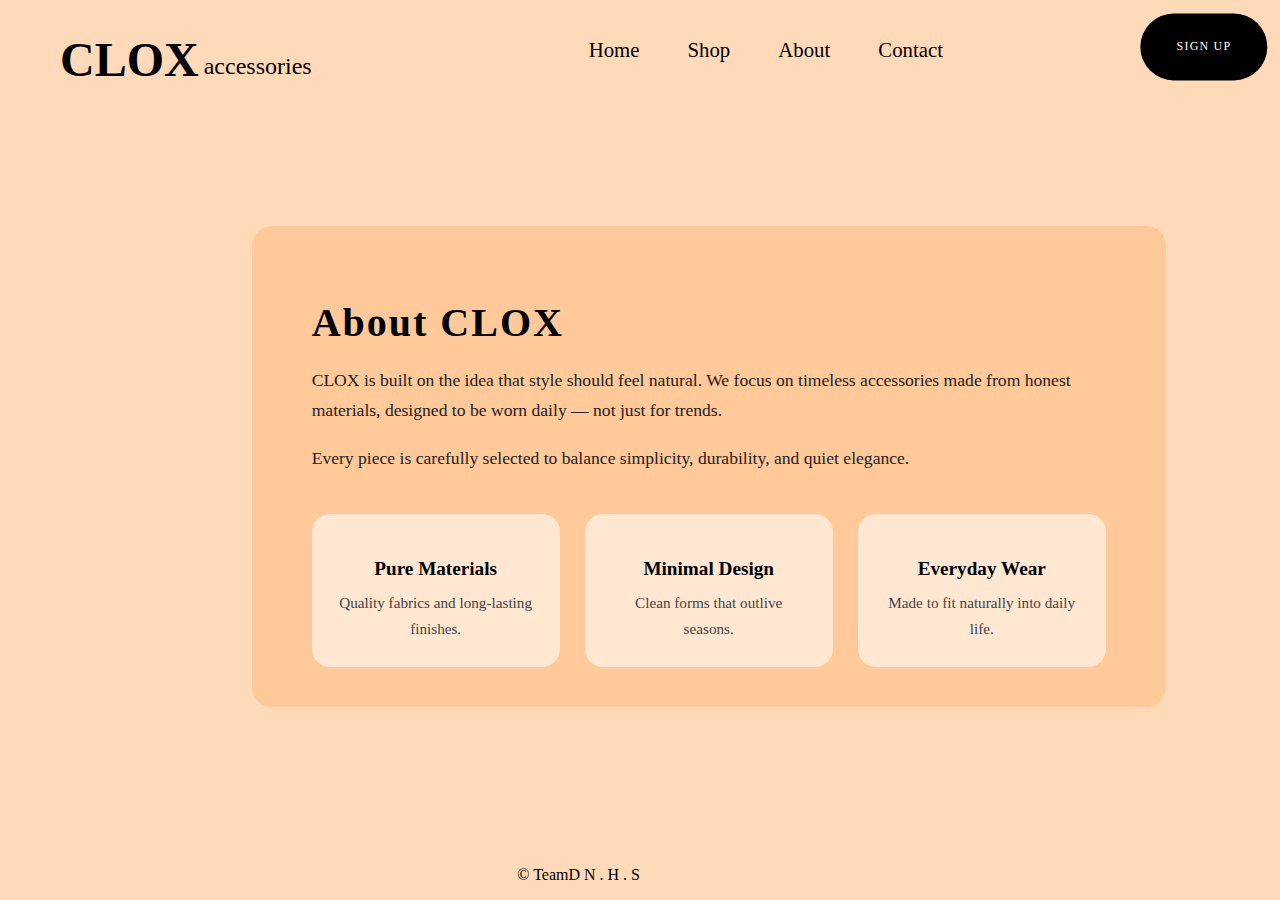
<file: about.html>
<!DOCTYPE html>
<html lang="en">
<head>
    <meta charset="UTF-8">
    <meta name="viewport" content="width=device-width, initial-scale=1.0">
    <title>CLOX - About</title>
    <link rel="stylesheet" href="about.css">
    <link rel="icon" href="images/shore.png">
</head>
<body>
        <div class="slide">
        <div class="slides slide1">
            <header>
                <a href="index.html"><h1>CLOX</h1>
                <p>accessories</p></a>
            </header>

            <nav class="navbar1">
                <span><a href="index.html" class="links1">Home</a></span>
                <span><a href="product.html" class="links1">Shop</a></span>
                <span><a href="about.html" class="links1">About</a></span>
                <span><a href="contact.html" class="links1">Contact</a></span>
            </nav>

    <main class="content">
        <section class="about">
            <h2>About CLOX</h2>

            <p>
                CLOX is built on the idea that style should feel natural.
                We focus on timeless accessories made from honest materials,
                designed to be worn daily — not just for trends.
            </p>

            <p>
                Every piece is carefully selected to balance simplicity,
                durability, and quiet elegance.
            </p>

            <div class="about-values">
                <div class="value-card">
                    <h3>Pure Materials</h3>
                    <p>Quality fabrics and long-lasting finishes.</p>
                </div>
                <div class="value-card">
                    <h3>Minimal Design</h3>
                    <p>Clean forms that outlive seasons.</p>
                </div>
                <div class="value-card">
                    <h3>Everyday Wear</h3>
                    <p>Made to fit naturally into daily life.</p>
                </div>
            </div>
        </section>
    </main>
        <div class="copyright">
            <p>&copy; TeamD N . H . S</p>
        </div>
    <a href="signup.html"><div class="signbtn"><p>Sign Up</p></div></a>
</body>
</html>
</file>
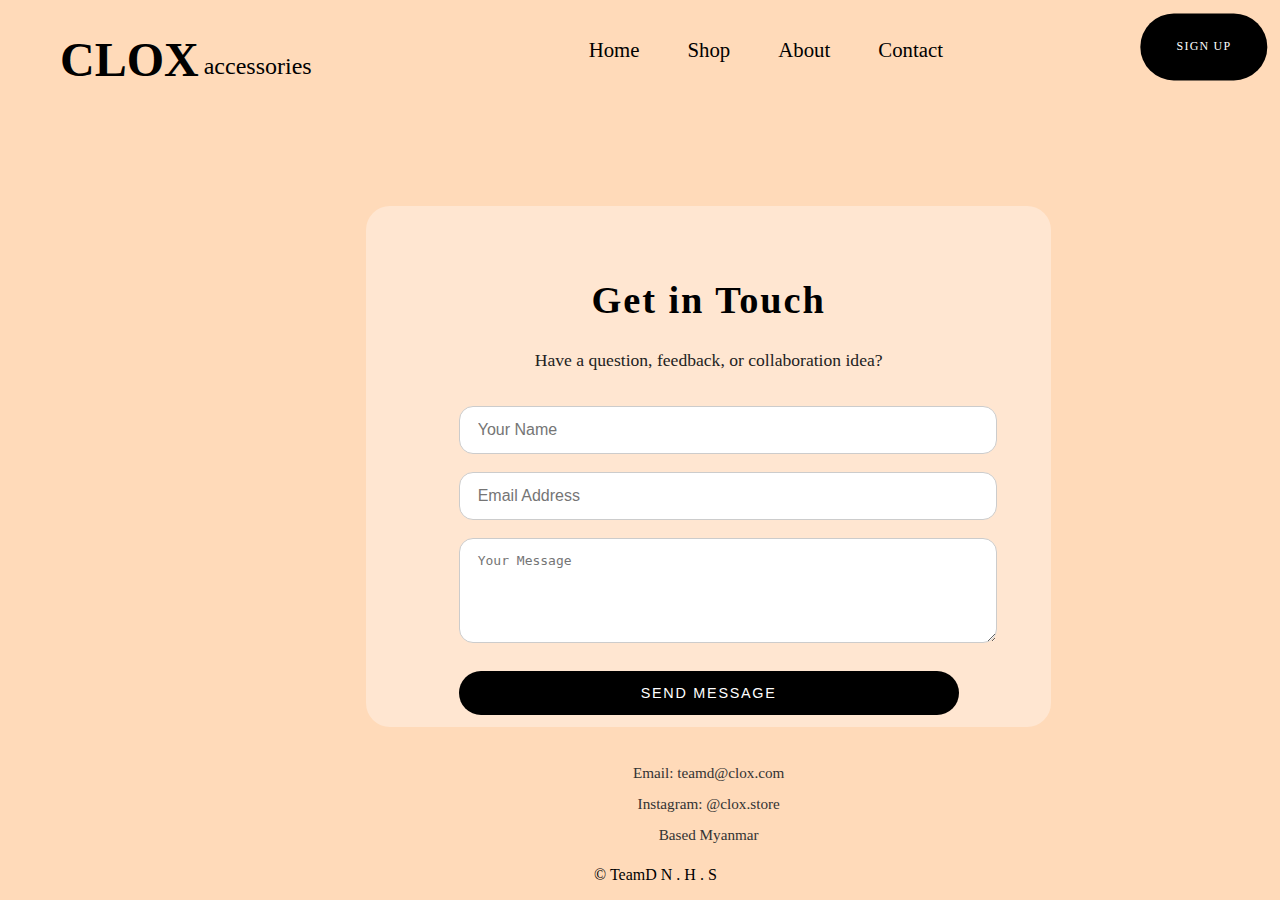
<file: contact.html>
<!DOCTYPE html>
<html lang="en">
<head>
    <meta charset="UTF-8">
    <meta name="viewport" content="width=device-width, initial-scale=1.0">
    <title>Contact — CLOX</title>
    <link rel="stylesheet" href="contact.css">
    <link rel="stylesheet" href="formbtn.css">
    <link rel="icon" href="images/shore.png">
</head>
<body>
<div class="slide">
    <div class="slides slide1">

        <header>
            <a href="index.html">
                <h1>CLOX</h1>
                <p>accessories</p>
            </a>
        </header>

        <nav class="navbar1">
            <span><a href="index.html" class="links1">Home</a></span>
            <span><a href="product.html" class="links1">Shop</a></span>
            <span><a href="about.html" class="links1">About</a></span>
            <span><a href="contact.html" class="links1">Contact</a></span>
        </nav>

        <a href="signup.html"><div class="signbtn"><p>Sign Up</p></div></a>

        <section class="contact">
            <h2>Get in Touch</h2>
            <p>Have a question, feedback, or collaboration idea?</p>

            <form class="contact-form">
                <input type="text" placeholder="Your Name" required>
                <input type="email" placeholder="Email Address" required>
                <textarea placeholder="Your Message" rows="5" required></textarea>
                <button type="submit">Send Message</button>
            </form>

            <div class="contact-info">
                <p>Email: teamd@clox.com</p>
                <p>Instagram: @clox.store</p>
                <p>Based Myanmar</p>
            </div>
        </section>        
    </div>
</div>
    <div class="copyright">
        <p>&copy; TeamD N . H . S</p>
    </div>
<div id="toast">Form sent</div>
<script src="btn.js"></script>
</body>
</html>
</file>
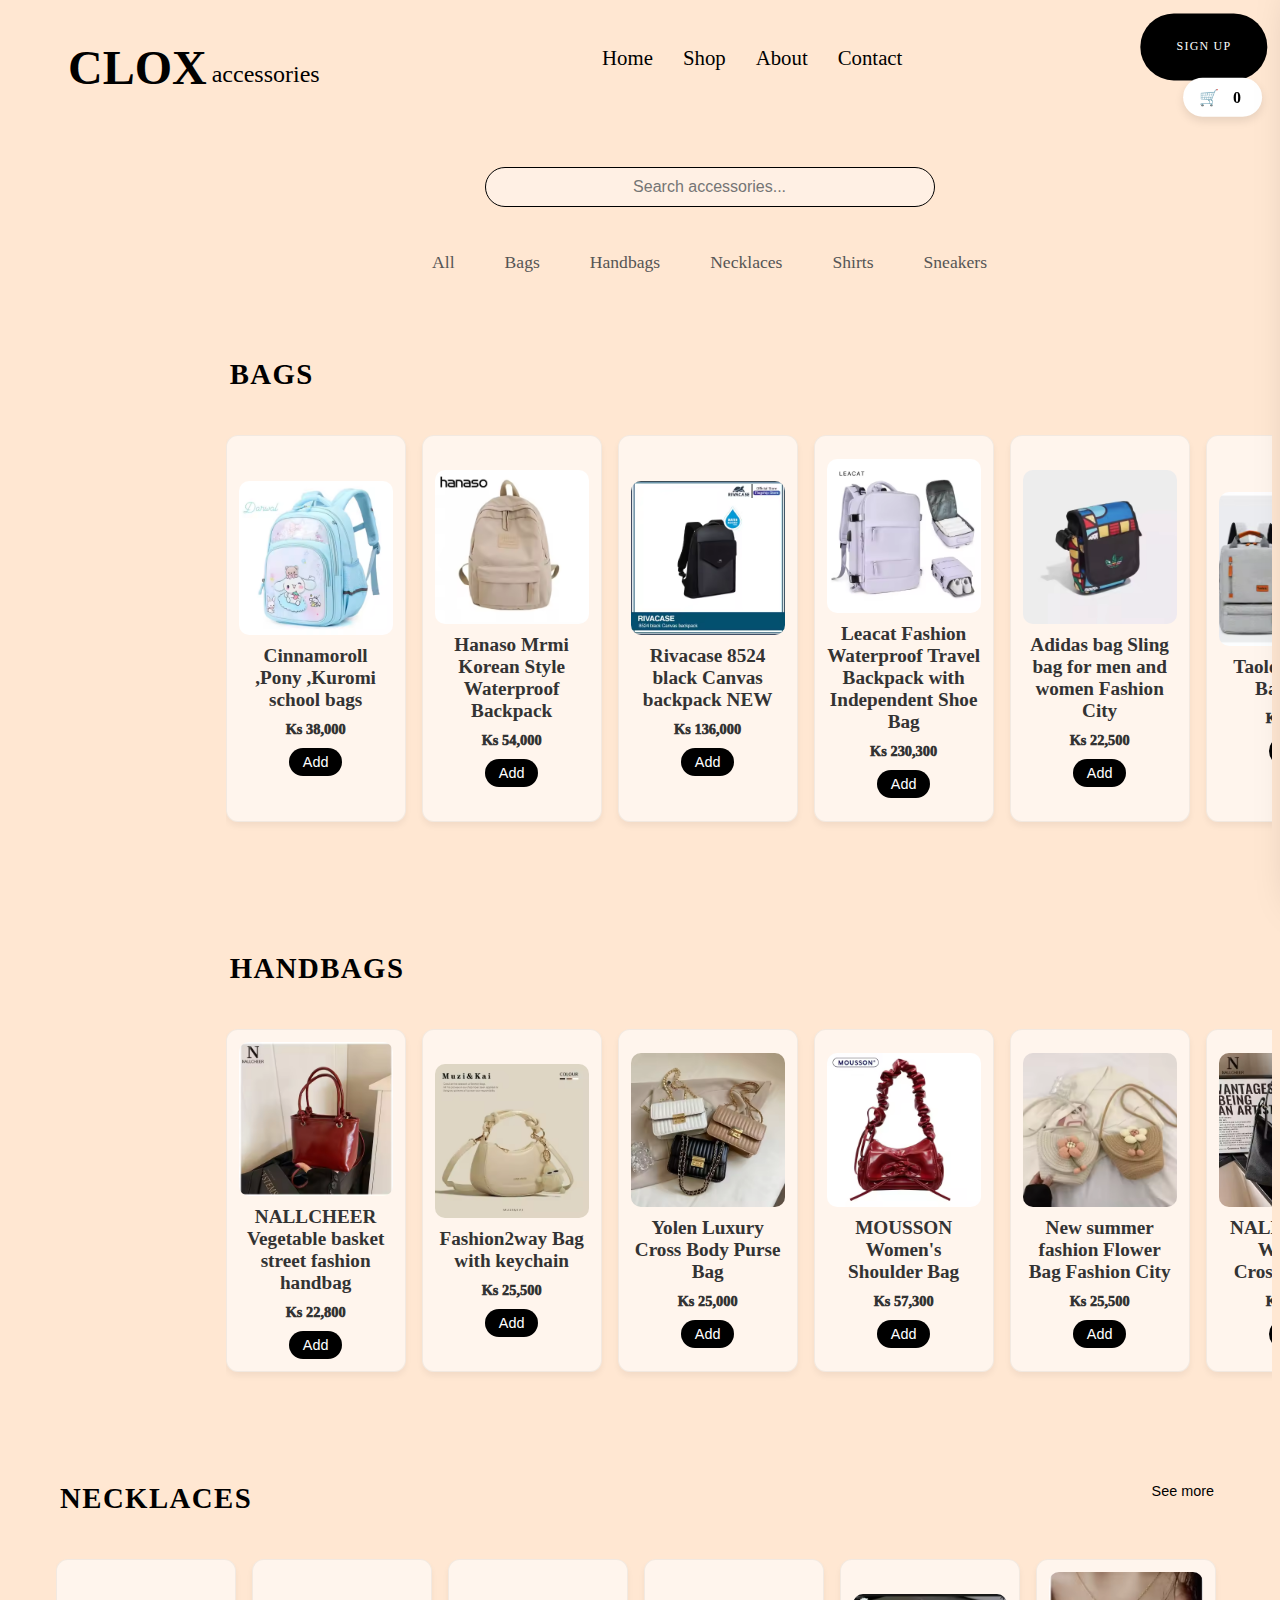
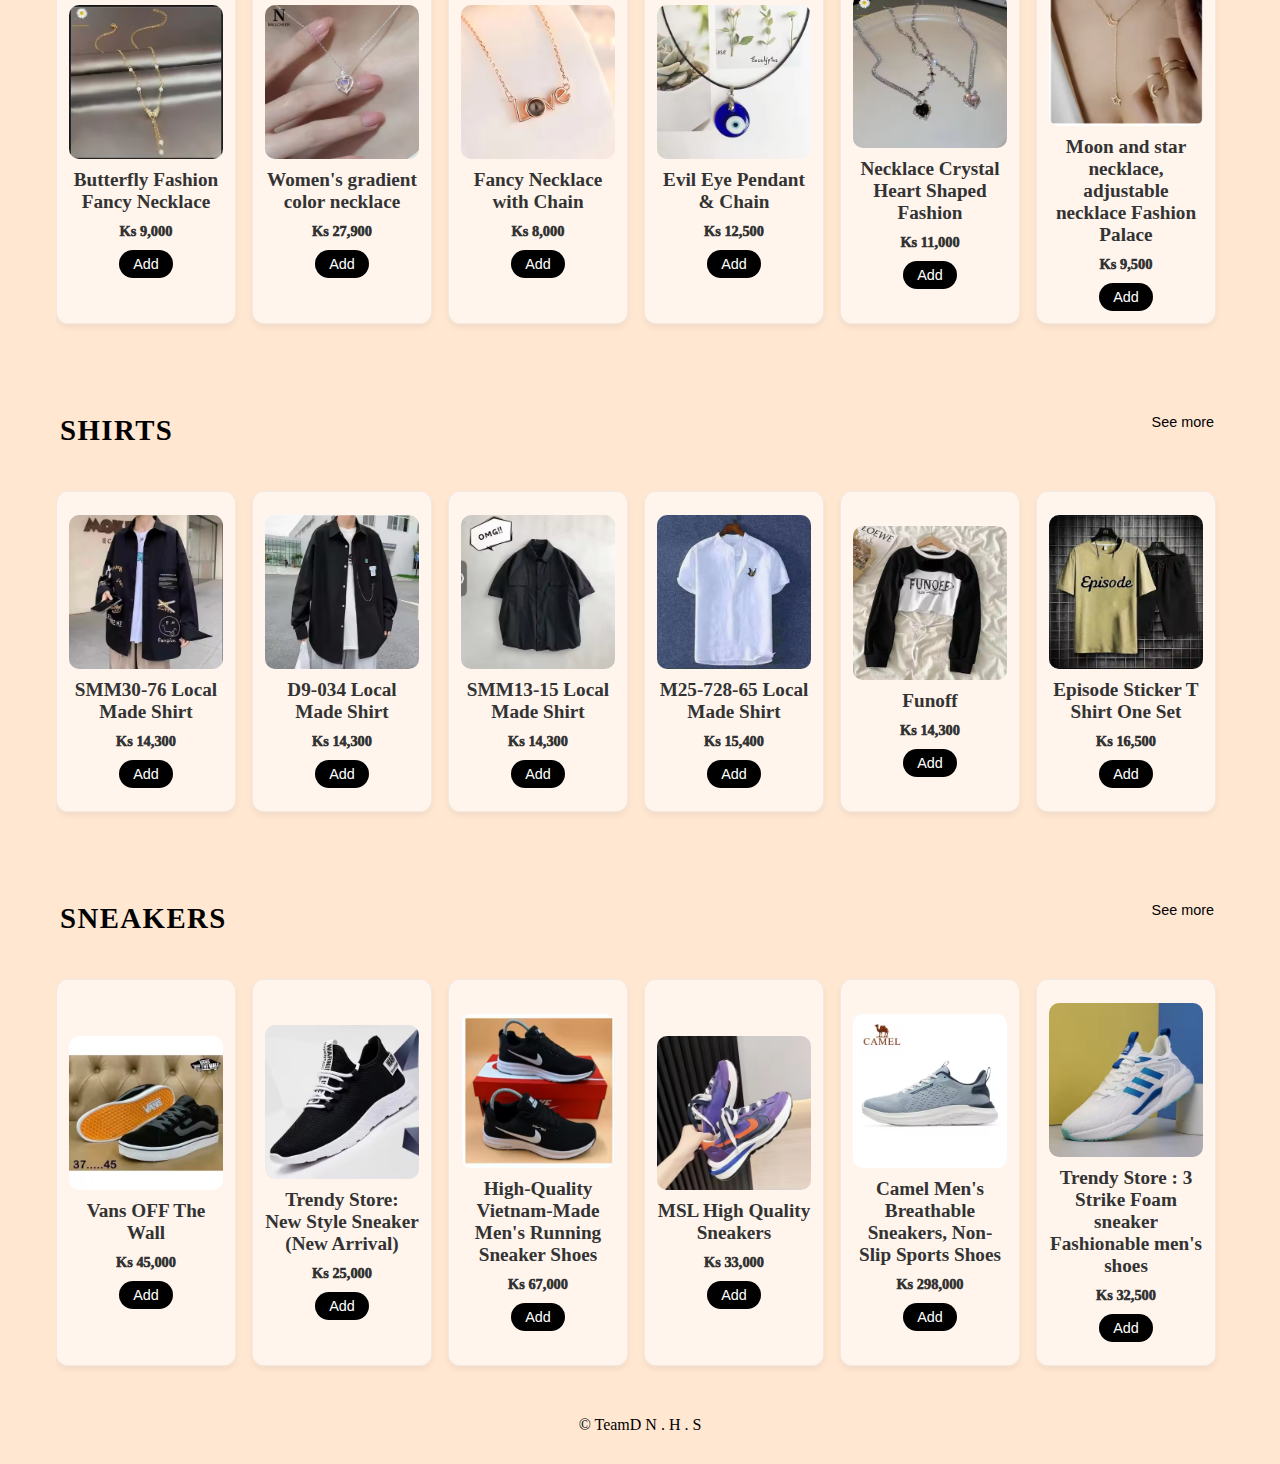
<file: product.html>
<!DOCTYPE html>
<html lang="en">
<head>
    <meta charset="UTF-8">
    <meta name="viewport" content="width=device-width, initial-scale=1.0">
    <title>CLOX - Products</title>
    <link rel="stylesheet" href="style.css">
    <link rel="stylesheet" href="product.css">
    <link rel="stylesheet" href="productimages/style.css">
    <link rel="icon" href="images/shore.png">
</head>
<body>
    <div class="slide">
        <div class="slides slide1">
            <header>
                <a href="index.html"><h1>CLOX</h1>
                <p>accessories</p></a>
            </header>

            <nav class="navbar">
                <a href="index.html" class="links">Home</a>
                <a href="product.html" class="links">Shop</a>
                <a href="about.html" class="links">About</a>
                <a href="contact.html" class="links">Contact</a>
            </nav>

            <a href="signup.html"><div class="signbtn"><p>Sign Up</p></div></a>
            <a href="#" class="cart-btn">
                🛒 <span class="cart-count">0</span>
            </a>

            <div class="searchbtn">
                <input type="text" placeholder="Search accessories..." class="search-bar">
            </div>

        <div class="category">
            <a href="#" class="catlinks active" data-category="all">All</a>
            <a href="#" class="catlinks" data-category="bags">Bags</a>
            <a href="#" class="catlinks" data-category="handbags">Handbags</a>
            <a href="#" class="catlinks" data-category="necklaces">Necklaces</a>
            <a href="#" class="catlinks" data-category="shirts">Shirts</a>
            <a href="#" class="catlinks" data-category="sneakers">Sneakers</a>
        </div>

    <div class="category-section" data-category="bags">
    <div class="category-header">
        <h2 class="category-title bagsfix">bags</h2>
        <button class="see-more bagsfix" onclick="toggleCategory(this)">See more</button>
    </div>

    <div class="product2 slider bagsfix">

        <div class="items images" data-category="bags" data-price="38,000" data-name="Cinnamoroll">

            <div class="img-wrap"><img src="productimages/bags/bag12.png" alt="Cinnamoroll ,Pony ,Kuromi school bags"></div>
            <span class="item-name">Cinnamoroll ,Pony ,Kuromi school bags</span><span class="item-price">Ks 38,000</span><button class="add-btn">Add</button>
        
        </div>

        <div class="items images" data-category="bags" data-price="54,000" data-name="Hanaso Mrmi Korean Style Waterproof Backpack">

            <div class="img-wrap"><img src="productimages/bags/bag11.png" alt="Hanaso Mrmi Korean Style Waterproof Backpack"></div>
            <span class="item-name">Hanaso Mrmi Korean Style Waterproof Backpack</span><span class="item-price">Ks 54,000</span><button class="add-btn">Add</button>

        </div>
                <div class="items images" data-category="bags" data-price="136,000" data-name="Rivacase 8524 black Canvas backpack NEW">

            <div class="img-wrap"><img src="productimages/bags/bag1.png" alt="Rivacase 8524 black Canvas backpack NEW"></div>
            <span class="item-name">Rivacase 8524 black Canvas backpack NEW</span><span class="item-price">Ks 136,000</span><button class="add-btn">Add</button>

        </div>
                <div class="items images" data-category="bags" data-price="230,300" data-name="Leacat Fashion Waterproof Travel Backpack with Independent Shoe Bag">

            <div class="img-wrap"><img src="productimages/bags/bag2.png" alt="Leacat Fashion Waterproof Travel Backpack with Independent Shoe Bag"></div>
            <span class="item-name">Leacat Fashion Waterproof Travel Backpack with Independent Shoe Bag</span><span class="item-price">Ks 230,300</span><button class="add-btn">Add</button>

        </div>
                <div class="items images" data-category="bags" data-price="22,500" data-name="Adidas bag Sling bag for men and women Fashion City">

            <div class="img-wrap"><img src="productimages/bags/bag3.png" alt="Adidas bag Sling bag for men and women Fashion City"></div>
            <span class="item-name">Adidas bag Sling bag for men and women Fashion City</span><span class="item-price">Ks 22,500</span><button class="add-btn">Add</button>

        </div>
                <div class="items images" data-category="bags" data-price="60,000" data-name="Taoleqi Laptop Backpack">

            <div class="img-wrap"><img src="productimages/bags/bag4.png" alt="Taoleqi Laptop Backpack"></div>
            <span class="item-name">Taoleqi Laptop Backpack</span><span class="item-price">Ks 60,000</span><button class="add-btn">Add</button>

        </div>
                <div class="items images" data-category="bags" data-price="39,000" data-name="multifunctional usb charging backpack">

            <div class="img-wrap"><img src="productimages/bags/bag5.png" alt="multifunctional usb charging backpack"></div>
            <span class="item-name">multifunctional usb charging backpack</span><span class="item-price">Ks 39,000</span><button class="add-btn">Add</button>

        </div>
                <div class="items images" data-category="bags" data-price="43,000" data-name="Anti-theft computer bag backpack password lock multifunctional backpack">

            <div class="img-wrap"><img src="productimages/bags/bag6.png" alt="Anti-theft computer bag backpack password lock multifunctional backpack"></div>
            <span class="item-name">Anti-theft computer bag backpack password lock multifunctional backpack</span><span class="item-price">Ks 43,000</span><button class="add-btn">Add</button>

        </div>
                <div class="items images" data-category="bags" data-price="36,500" data-name="Tucano Bagpacks TU-BP01#BLUE">

            <div class="img-wrap"><img src="productimages/bags/bag7.png" alt="Tucano Bagpacks TU-BP01#BLUE"></div>
            <span class="item-name">Tucano Bagpacks TU-BP01#BLUE</span><span class="item-price">Ks 36,500</span><button class="add-btn">Add</button>

        </div>
                <div class="items images" data-category="bags" data-price="196,000" data-name="Leacat Outdoor Backpack">

            <div class="img-wrap"><img src="productimages/bags/bag8.png" alt="Leacat Outdoor Backpack"></div>
            <span class="item-name">Leacat Outdoor Backpack</span><span class="item-price">Ks 196,000</span><button class="add-btn">Add</button>

        </div>
                <div class="items images" data-category="bags" data-price="29,500" data-name="Multifunctional backpack">

            <div class="img-wrap"><img src="productimages/bags/bag9.png" alt="Multifunctional backpack"></div>
            <span class="item-name">Multifunctional backpack</span><span class="item-price">Ks 29,500</span><button class="add-btn">Add</button>

        </div>
                <div class="items images" data-category="bags" data-price="98,000" data-name="Traveler Backpack">

            <div class="img-wrap"><img src="productimages/bags/bag10.png" alt="Traveler Backpack"></div>
            <span class="item-name">Traveler Backpack</span><span class="item-price">Ks 98,000</span><button class="add-btn">Add</button>

        </div>
            </div>
        </div>

    <div class="category-section" data-category="handbags">
    
    <div class="category-header">
        <h2 class="category-title bagsfix">Handbags</h2>
        <button class="see-more bagsfix" onclick="toggleCategory(this)">See more</button>
    </div>

    <div class="product2 slider bagsfix">
        <div class="items images" data-category="handbags" data-price="22,800"
            data-name="NALLCHEER Vegetable basket street fashion handbag">

            <div class="img-wrap">
                <img src="productimages/handbags/NALLCHEER.png" alt="NALLCHEER">
            </div>

            <span class="item-name">NALLCHEER Vegetable basket street fashion handbag</span>
            <span class="item-price">Ks 22,800</span>
            <button class="add-btn">Add</button>
        </div>

        <div class="items images" data-category="handbags" data-price="25,500" data-name="Fashion2way Bag with keychain">

            <div class="img-wrap"><img src="productimages/handbags/handbag2.png" alt="Fashion2way Bag with keychain"></div>
            <span class="item-name">Fashion2way Bag with keychain</span><span class="item-price">Ks 25,500</span><button class="add-btn">Add</button>

                </div>
         <div class="items images" data-category="handbags" data-price="25,000" data-name="Yolen Luxury Cross Body Purse Bag">

            <div class="img-wrap"><img src="productimages/handbags/handbag3.png" alt="Yolen Luxury Cross Body Purse Bag"></div>
            <span class="item-name">Yolen Luxury Cross Body Purse Bag</span><span class="item-price">Ks 25,000</span><button class="add-btn">Add</button>

                </div>
                <div class="items images" data-category="handbags" data-price="57,300" data-name="MOUSSON Women's Shoulder Bag">

            <div class="img-wrap"><img src="productimages/handbags/handbag4.png" alt="MOUSSON Women's Shoulder Bag"></div>
            <span class="item-name">MOUSSON Women's Shoulder Bag</span><span class="item-price">Ks 57,300</span><button class="add-btn">Add</button>

                </div>
                <div class="items images" data-category="handbags" data-price="25,500" data-name="New summer fashion Flower Bag Fashion City">

            <div class="img-wrap"><img src="productimages/handbags/handbag5.png" alt="New summer fashion Flower Bag Fashion City"></div>
            <span class="item-name">New summer fashion Flower Bag Fashion City</span><span class="item-price">Ks 25,500</span><button class="add-btn">Add</button>

                </div>
                <div class="items images" data-category="handbags" data-price="63,700" data-name="NALLCHEER_ Women's Crossbody Bag">

            <div class="img-wrap"><img src="productimages/handbags/handbag6.png" alt="NALLCHEER_ Women's Crossbody Bag"></div>
            <span class="item-name">NALLCHEER_ Women's Crossbody Bag</span><span class="item-price">Ks 63,700</span><button class="add-btn">Add</button>

                </div>
                <div class="items images" data-category="handbags" data-price="64,900" data-name="NALLCHEER Luxury embroidered silk flower handbag">

            <div class="img-wrap"><img src="productimages/handbags/handbag7.png" alt="NALLCHEER Luxury embroidered silk flower handbag"></div>
            <span class="item-name">NALLCHEER Luxury embroidered silk flower handbag</span><span class="item-price">Ks 64,900</span><button class="add-btn">Add</button>

                </div>
                <div class="items images" data-category="handbags" data-price="9500" data-name="Fashion Beautiful crossbody bag">

            <div class="img-wrap"><img src="productimages/handbags/handbag8.png" alt="Fashion Beautiful crossbody bag"></div>
            <span class="item-name">Fashion Beautiful crossbody bag</span><span class="item-price">Ks 9500</span><button class="add-btn">Add</button>

                </div>
                <div class="items images" data-category="handbags" data-price="100000" data-name="Leather Bag">

            <div class="img-wrap"><img src="productimages/handbags/handbag9.png" alt="Leather Bag"></div>
            <span class="item-name">Leather Bag</span><span class="item-price">$0</span><button class="add-btn">Add</button>

                </div>
                <div class="items images" data-category="handbags" data-price="25,000" data-name="Trendy Store : Cotton Canvas Shoulder Bag">

            <div class="img-wrap"><img src="productimages/handbags/handbag10.png" alt="Trendy Store : Cotton Canvas Shoulder Bag"></div>
            <span class="item-name">Trendy Store : Cotton Canvas Shoulder Bag</span><span class="item-price">Ks 25,000</span><button class="add-btn">Add</button>

                </div>
                <div class="items images" data-category="handbags" data-price="79,400" data-name="NALLCHEER Fabric bags">

            <div class="img-wrap"><img src="productimages/handbags/handbag11.png" alt="NALLCHEER Fabric bags"></div>
            <span class="item-name">NALLCHEER Fabric bags</span><span class="item-price">Ks 79,400</span><button class="add-btn">Add</button>

                </div>
                <div class="items images" data-category="handbags" data-price="24,500" data-name="Leather Handbag">

            <div class="img-wrap"><img src="productimages/handbags/handbag12.png" alt="Leather Handbag"></div>
            <span class="item-name">Leather Handbag</span><span class="item-price">Ks 24,500</span><button class="add-btn">Add</button>
            </div>
        </div>
    </div>

</div>

        <div class="category-section" data-category="necklaces">
        <div class="category-header">
            <h2 class="category-title">necklaces</h2>
            <button class="see-more" onclick="toggleCategory(this)">See more</button>
        </div>

        <div class="product2 slider">
                <div class="items images" data-category="necklaces" data-price="9,000" data-name="Butterfly Fashion Fancy Necklace">

            <div class="img-wrap"><img src="productimages/necklaces/necklace1.png" alt="Butterfly Fashion Fancy Necklace"></div>
            <span class="item-name">Butterfly Fashion Fancy Necklace</span><span class="item-price">Ks 9,000</span><button class="add-btn">Add</button>

                </div>
                <div class="items images" data-category="necklaces" data-price="27,900" data-name="Women's gradient color necklace">

            <div class="img-wrap"><img src="productimages/necklaces/necklace2.png" alt="Women's gradient color necklace"></div>
            <span class="item-name">Women's gradient color necklace</span><span class="item-price">Ks 27,900</span><button class="add-btn">Add</button>

                </div>

                <div class="items images" data-category="necklaces" data-price="8,000" data-name="Fancy Necklace with Chain">

            <div class="img-wrap"><img src="productimages/necklaces/necklace3.png" alt="Fancy Necklace with Chain"></div>
            <span class="item-name">Fancy Necklace with Chain</span><span class="item-price">Ks 8,000</span><button class="add-btn">Add</button>

                </div>

                <div class="items images" data-category="necklaces" data-price="12,500" data-name="Evil Eye Pendant & Chain">

            <div class="img-wrap"><img src="productimages/necklaces/necklace4.png" alt="Evil Eye Pendant & Chain"></div>
            <span class="item-name">Evil Eye Pendant & Chain</span><span class="item-price">Ks 12,500</span><button class="add-btn">Add</button>

                </div>

                <div class="items images" data-category="necklaces" data-price="11,000" data-name="Necklace Crystal Heart Shaped Fashion">

            <div class="img-wrap"><img src="productimages/necklaces/necklace5.png" alt="Necklace Crystal Heart Shaped Fashion"></div>
            <span class="item-name">Necklace Crystal Heart Shaped Fashion</span><span class="item-price">Ks 11,000</span><button class="add-btn">Add</button>

                </div>

                <div class="items images" data-category="necklaces" data-price="9,500" data-name="Moon and star necklace, adjustable necklace Fashion Palace">

            <div class="img-wrap"><img src="productimages/necklaces/necklace6.png" alt="Moon and star necklace, adjustable necklace Fashion Palace"></div>
            <span class="item-name">Moon and star necklace, adjustable necklace Fashion Palace</span><span class="item-price">Ks 9,500</span><button class="add-btn">Add</button>

                </div>

                <div class="items images" data-category="necklaces" data-price="8,600" data-name="Fashion Chain Necklace Pendant for Women Fashion Palace">

            <div class="img-wrap"><img src="productimages/necklaces/necklace7.png" alt="Fashion Chain Necklace Pendant for Women Fashion Palace"></div>
            <span class="item-name">Fashion Chain Necklace Pendant for Women Fashion Palace</span><span class="item-price">Ks 8,600</span><button class="add-btn">Add</button>

                </div>

                <div class="items images" data-category="necklaces" data-price="29,500" data-name="Four-Leaf Clover Chinese Style Women's Necklace Pink Luxury Pendant">

            <div class="img-wrap"><img src="productimages/necklaces/necklace8.png" alt="Four-Leaf Clover Chinese Style Women's Necklace Pink Luxury Pendant"></div>
            <span class="item-name">Four-Leaf Clover Chinese Style Women's Necklace Pink Luxury Pendant</span><span class="item-price">Ks 29,500</span><button class="add-btn">Add</button>

                </div>

                <div class="items images" data-category="necklaces" data-price="16,500" data-name="Luxury Diamond Double Layer Butterfly Pendant">

            <div class="img-wrap"><img src="productimages/necklaces/necklace9.png" alt="Luxury Diamond Double Layer Butterfly Pendant"></div>
            <span class="item-name">Luxury Diamond Double Layer Butterfly Pendant</span><span class="item-price">Ks 16,500</span><button class="add-btn">Add</button>

                </div>

                <div class="items images" data-category="necklaces" data-price="20,000" data-name="Women gold stainless steel necklaces">

            <div class="img-wrap"><img src="productimages/necklaces/necklace10.png" alt="Women gold stainless steel necklaces"></div>
            <span class="item-name">Women gold stainless steel necklaces</span><span class="item-price">Ks 20,000</span><button class="add-btn">Add</button>

                </div>

                <div class="items images" data-category="necklaces" data-price="32,000" data-name="JW silver 925 necklace">

            <div class="img-wrap"><img src="productimages/necklaces/necklace11.png" alt="JW silver 925 necklace"></div>
            <span class="item-name">JW silver 925 necklace</span><span class="item-price">Ks 32,000</span><button class="add-btn">Add</button>

                </div>

                <div class="items images" data-category="necklaces" data-price="54,200" data-name="OLEVS stainless steel necklace with a butterfly pendant">

            <div class="img-wrap"><img src="productimages/necklaces/necklace12.png" alt="OLEVS stainless steel necklace with a butterfly pendant"></div>
            <span class="item-name">OLEVS stainless steel necklace with a butterfly pendant</span><span class="item-price">Ks 54,200</span><button class="add-btn">Add</button>

                </div>

            </div>
        </div>

        <div class="category-section" data-category="shirts">
        <div class="category-header">
            <h2 class="category-title">shirts</h2>
            <button class="see-more" onclick="toggleCategory(this)">See more</button>
        </div>

        <div class="product2 slider">
                <div class="items images" data-category="shirts" data-price="14,300" data-name="SMM30-76 Local Made Shirt">

            <div class="img-wrap"><img src="productimages/shirts/shirt1.png" alt="SMM30-76 Local Made Shirt"></div>
            <span class="item-name">SMM30-76 Local Made Shirt</span><span class="item-price">Ks 14,300</span><button class="add-btn">Add</button>


            </div>
                <div class="items images" data-category="shirts" data-price="14,300" data-name="D9-034 Local Made Shirt">

            <div class="img-wrap"><img src="productimages/shirts/shirt2.png" alt="D9-034 Local Made Shirt"></div>
            <span class="item-name">D9-034 Local Made Shirt</span><span class="item-price">Ks 14,300</span><button class="add-btn">Add</button>

            </div>
                <div class="items images" data-category="shirts" data-price="14,300" data-name="SMM13-15 Local Made Shirt">

            <div class="img-wrap"><img src="productimages/shirts/shirt3.png" alt="SMM13-15 Local Made Shirt"></div>
            <span class="item-name">SMM13-15 Local Made Shirt</span><span class="item-price">Ks 14,300</span><button class="add-btn">Add</button>

            </div>
                <div class="items images" data-category="shirts" data-price="15,400" data-name="M25-728-65 Local Made Shirt">

            <div class="img-wrap"><img src="productimages/shirts/shirt4.png" alt="M25-728-65 Local Made Shirt"></div>
            <span class="item-name">M25-728-65 Local Made Shirt</span><span class="item-price">Ks 15,400</span><button class="add-btn">Add</button>

            </div>
                <div class="items images" data-category="shirts" data-price="14,300" data-name="Funoff">

            <div class="img-wrap"><img src="productimages/shirts/shirt5.png" alt="Funoff"></div>
            <span class="item-name">Funoff</span><span class="item-price">Ks 14,300</span><button class="add-btn">Add</button>

            </div>
                <div class="items images" data-category="shirts" data-price="16,500" data-name="Episode Sticker T Shirt One Set">

            <div class="img-wrap"><img src="productimages/shirts/shirt6.png" alt="Episode Sticker T Shirt One Set"></div>
            <span class="item-name">Episode Sticker T Shirt One Set</span><span class="item-price">Ks 16,500</span><button class="add-btn">Add</button>

            </div>
                <div class="items images" data-category="shirts" data-price="16,500" data-name="SMM15-11 Local Made Shirt One Set">

            <div class="img-wrap"><img src="productimages/shirts/shirt7.png" alt="SMM15-11 Local Made Shirt One Set"></div>
            <span class="item-name">SMM15-11 Local Made Shirt One Set</span><span class="item-price">Ks 16,500</span><button class="add-btn">Add</button>

            </div>
                <div class="items images" data-category="shirts" data-price="6,500" data-name="Floral/Nude Two Tone T-Shirt">

            <div class="img-wrap"><img src="productimages/shirts/shirt8.png" alt="Floral/Nude Two Tone T-Shirt"></div>
            <span class="item-name">Floral/Nude Two Tone T-Shirt</span><span class="item-price">Ks 6,500</span><button class="add-btn">Add</button>

            </div>
                <div class="items images" data-category="shirts" data-price="16,500" data-name="Nike Sticker T Shirt One Set">

            <div class="img-wrap"><img src="productimages/shirts/shirt9.png" alt="Nike Sticker T Shirt One Set"></div>
            <span class="item-name">Nike Sticker T Shirt One Set</span><span class="item-price">Ks 16,500</span><button class="add-btn">Add</button>

            </div>
                <div class="items images" data-category="shirts" data-price="16,500" data-name="Purpose Sticker T Shirt One Set">

            <div class="img-wrap"><img src="productimages/shirts/shirt10.png" alt="Purpose Sticker T Shirt One Set"></div>
            <span class="item-name">Purpose Sticker T Shirt One Set</span><span class="item-price">Ks 16,500</span><button class="add-btn">Add</button>

            </div>
                <div class="items images" data-category="shirts" data-price="16,500" data-name="Gamer Sticker T Shirt One Set">

            <div class="img-wrap"><img src="productimages/shirts/shirt11.png" alt="Gamer Sticker T Shirt One Set"></div>
            <span class="item-name">Gamer Sticker T Shirt One Set</span><span class="item-price">Ks 16,500</span><button class="add-btn">Add</button>

            </div>
                <div class="items images" data-category="shirts" data-price="24,300" data-name="Peanuts You can be anything!">

            <div class="img-wrap"><img src="productimages/shirts/shirt12.png" alt="Peanuts You can be anything!"></div>
            <span class="item-name">Peanuts You can be anything!</span><span class="item-price">Ks 24,300</span><button class="add-btn">Add</button>

            </div>
            </div>
        </div>


        <div class="category-section" data-category="sneakers">
        <div class="category-header">
            <h2 class="category-title">sneakers</h2>
            <button class="see-more" onclick="toggleCategory(this)">See more</button>
        </div>

        <div class="product2 slider">
                <div class="items images" data-category="sneakers" data-price="45,000" data-name="Vans OFF The Wall">


            <div class="img-wrap"><img src="productimages/sneakers/sneaker1.png" alt="Vans OFF The Wall"></div>
            <span class="item-name">Vans OFF The Wall</span><span class="item-price">Ks 45,000</span><button class="add-btn">Add</button>

            </div>
                <div class="items images" data-category="sneakers" data-price="25,000" data-name="Trendy Store: New Style Sneaker (New Arrival)">

            <div class="img-wrap"><img src="productimages/sneakers/sneaker2.png" alt="Trendy Store: New Style Sneaker (New Arrival)"></div>
            <span class="item-name">Trendy Store: New Style Sneaker (New Arrival)</span><span class="item-price">Ks 25,000</span><button class="add-btn">Add</button>

            </div>
                <div class="items images" data-category="sneakers" data-price="67,000" data-name="High-Quality Vietnam-Made Men's Running Sneaker Shoes">

            <div class="img-wrap"><img src="productimages/sneakers/sneaker3.png" alt="High-Quality Vietnam-Made Men's Running Sneaker Shoes"></div>
            <span class="item-name">High-Quality Vietnam-Made Men's Running Sneaker Shoes</span><span class="item-price">Ks 67,000</span><button class="add-btn">Add</button>

            </div>
                <div class="items images" data-category="sneakers" data-price="33,000" data-name="MSL High Quality Sneakers">

            <div class="img-wrap"><img src="productimages/sneakers/sneaker4.png" alt="MSL High Quality Sneakers"></div>
            <span class="item-name">MSL High Quality Sneakers</span><span class="item-price">Ks 33,000</span><button class="add-btn">Add</button>

            </div>
                <div class="items images" data-category="sneakers" data-price="298,000" data-name="Camel Men's Breathable Sneakers, Non-Slip Sports Shoes">

            <div class="img-wrap"><img src="productimages/sneakers/sneaker5.png" alt="Camel Men's Breathable Sneakers, Non-Slip Sports Shoes"></div>
            <span class="item-name">Camel Men's Breathable Sneakers, Non-Slip Sports Shoes</span><span class="item-price">Ks 298,000</span><button class="add-btn">Add</button>

            </div>
                <div class="items images" data-category="sneakers" data-price="32,500" data-name="Trendy Store : 3 Strike Foam sneaker Fashionable men's shoes">

            <div class="img-wrap"><img src="productimages/sneakers/sneaker6.png" alt="Trendy Store : 3 Strike Foam sneaker Fashionable men's shoes"></div>
            <span class="item-name">Trendy Store : 3 Strike Foam sneaker Fashionable men's shoes</span><span class="item-price">Ks 32,500</span><button class="add-btn">Add</button>

            </div>
                <div class="items images" data-category="sneakers" data-price="502,400" data-name="CONVERSE Canvas Shoes Model CTAS PLAY ON SPORT HI NAVY - A06575CM_S4NAXX">

            <div class="img-wrap"><img src="productimages/sneakers/sneaker7.png" alt="CONVERSE Canvas Shoes Model CTAS PLAY ON SPORT HI NAVY - A06575CM_S4NAXX"></div>
            <span class="item-name">CONVERSE Canvas Shoes Model CTAS PLAY ON SPORT HI NAVY - A06575CM_S4NAXX</span><span class="item-price">Ks 502,400</span><button class="add-btn">Add</button>

            </div>
                <div class="items images" data-category="sneakers" data-price="401,000" data-name="Skechers Skechers Girls Foamies Guzman Steps Shoes - 308054L-PKMT">

            <div class="img-wrap"><img src="productimages/sneakers/sneaker8.png" alt="Skechers Skechers Girls Foamies Guzman Steps Shoes - 308054L-PKMT"></div>
            <span class="item-name">Skechers Skechers Girls Foamies Guzman Steps Shoes - 308054L-PKMT</span><span class="item-price">Ks 401,000</span><button class="add-btn">Add</button>

            </div>
                <div class="items images" data-category="sneakers" data-price="52,000" data-name="Korean style XW brand sneakers new release">

            <div class="img-wrap"><img src="productimages/sneakers/sneaker9.png" alt="Korean style XW brand sneakers new release"></div>
            <span class="item-name">Korean style XW brand sneakers new release</span><span class="item-price">Ks 52,000</span><button class="add-btn">Add</button>

            </div>
                <div class="items images" data-category="sneakers" data-price="99,200" data-name="CONVERSE Canvas Shoes Model CTAS MALDEN STREET MID WHITE">

            <div class="img-wrap"><img src="productimages/sneakers/sneaker10.png" alt="CONVERSE Canvas Shoes Model CTAS MALDEN STREET MID WHITE"></div>
            <span class="item-name">CONVERSE Canvas Shoes Model CTAS MALDEN STREET MID WHITE</span><span class="item-price">Ks 99,200</span><button class="add-btn">Add</button>

            </div>
                <div class="items images" data-category="sneakers" data-price="57,000" data-name="Modern men's shoes">

            <div class="img-wrap"><img src="productimages/sneakers/sneaker11.png" alt="Modern men's shoes"></div>
            <span class="item-name">Modern men's shoes</span><span class="item-price">Ks 57,000</span><button class="add-btn">Add</button>

            </div>
                <div class="items images" data-category="sneakers" data-price="26,800" data-name="SOCRS Men's Fashion Sneakers">

            <div class="img-wrap"><img src="productimages/sneakers/sneaker12.png" alt="SOCRS Men's Fashion Sneakers"></div>
            <span class="item-name">SOCRS Men's Fashion Sneakers</span><span class="item-price">Ks 26,800</span><button class="add-btn">Add</button>

            </div>
            </div>
        </div>
    </div>

    <footer class="copyright">
        <p>&copy; TeamD N . H . S</p>
    </footer>
    <div id="toast">Item added to cart</div>
    <div class="cart-overlay"></div>

    <div class="cart-slider">
        <div class="cart-header">
            <h2>Your Cart</h2>
            <button class="close-cart">✕</button>
        </div>

        <div class="cart-items"></div>

        <div class="cart-footer">
            <div class="cart-total">
                Total: <span id="cart-total">Ks 0</span>
            </div>
            <button class="buy-now">Buy Now</button>
        </div>
    </div>

<script src="script.js"></script>
</body>
</html>
</file>
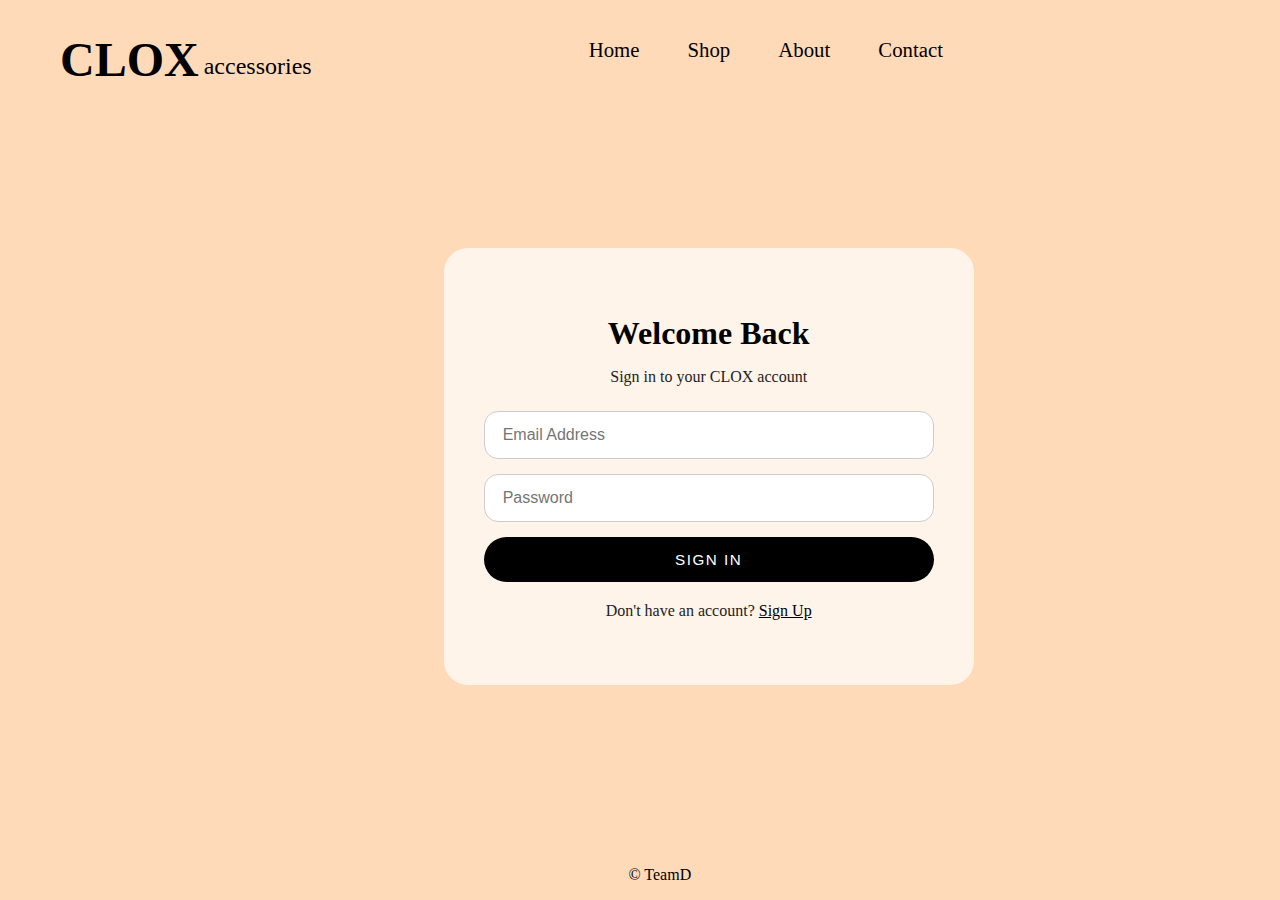
<file: signin.html>
<!DOCTYPE html>
<html lang="en">
<head>
    <meta charset="UTF-8">
    <meta name="viewport" content="width=device-width, initial-scale=1.0">
    <title>Sign In — CLOX</title>
    <link rel="stylesheet" href="sign.css">
    <link rel="stylesheet" href="formbtn.css">
</head>
<body>
<div class="slide">
    <div class="slides slide1">

        <header>
            <a href="index.html">
                <h1>CLOX</h1>
                <p>accessories</p>
            </a>
        </header>

        <nav class="navbar1">
            <span><a href="index.html" class="links1">Home</a></span>
            <span><a href="product.html" class="links1">Shop</a></span>
            <span><a href="about.html" class="links1">About</a></span>
            <span><a href="contact.html" class="links1">Contact</a></span>
        </nav>

        <main class="auth-container">
            <section class="auth-form signin-form">
                <h2>Welcome Back</h2>
                <p>Sign in to your CLOX account</p>
                <form>
                    <input type="email" placeholder="Email Address" required>
                    <input type="password" placeholder="Password" required>
                    <button type="submit">Sign In</button>
                </form>
                <p class="redirect-text">Don't have an account? <a href="signup.html">Sign Up</a></p>
            </section>
        </main>

    </div>
</div>
<div id="toast">Form sent</div>
    <div class="copyright">
        <p>&copy; TeamD</p>
    </div>
<script src="btn.js"></script>
</body>
</html>
</file>
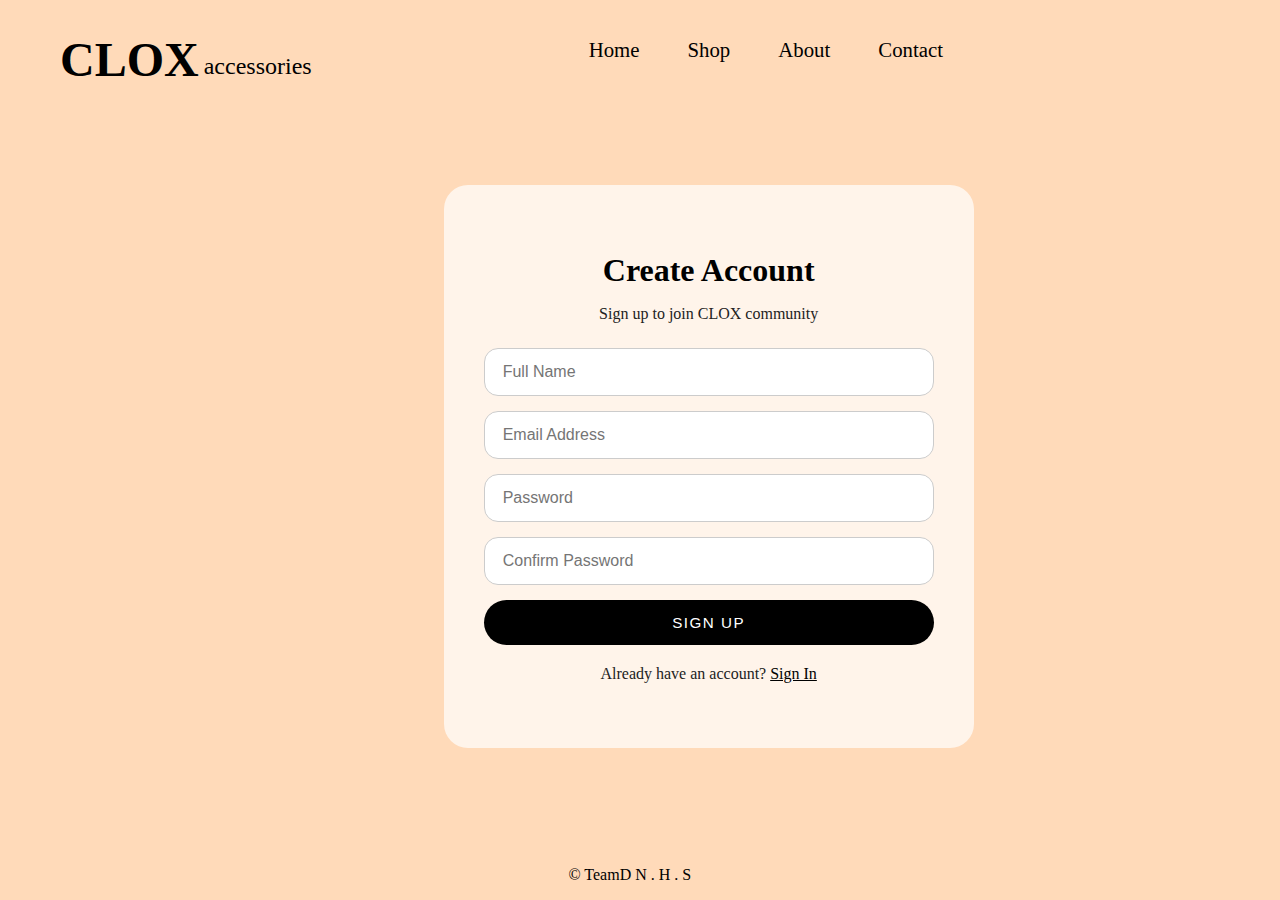
<file: signup.html>
<!DOCTYPE html>
<html lang="en">
<head>
    <meta charset="UTF-8">
    <meta name="viewport" content="width=device-width, initial-scale=1.0">
    <title>Sign Up — CLOX</title>
    <link rel="stylesheet" href="sign.css">
    <link rel="stylesheet" href="formbtn.css">
    <link rel="icon" href="images/shore.png">
</head>
<body>
<div class="slide">
    <div class="slides slide1">

        <header>
            <a href="index.html">
                <h1>CLOX</h1>
                <p>accessories</p>
            </a>
        </header>

        <nav class="navbar1">
            <span><a href="index.html" class="links1">Home</a></span>
            <span><a href="product.html" class="links1">Shop</a></span>
            <span><a href="about.html" class="links1">About</a></span>
            <span><a href="contact.html" class="links1">Contact</a></span>
        </nav>

        <main class="auth-container">
            <section class="auth-form signup-form">
                <h2>Create Account</h2>
                <p>Sign up to join CLOX community</p>
                <form>
                    <input type="text" placeholder="Full Name" required>
                    <input type="email" placeholder="Email Address" required>
                    <input type="password" placeholder="Password" required>
                    <input type="password" placeholder="Confirm Password" required>
                    <button type="submit">Sign Up</button>
                </form>
                <p class="redirect-text">Already have an account? <a href="signin.html">Sign In</a></p>
            </section>
        </main>

    </div>
</div>
<div id="toast">Form sent</div>
    <div class="copyright">
        <p>&copy; TeamD N . H . S</p>
    </div>
<script src="btn.js"></script>
</body>
</html>
</file>
<file: about.css>
body {
    margin: 0;
}

.slides {
    height: 100vh;
    scroll-snap-align: start;
    background-color: peachpuff;
}

.slide1 {
    display: grid;
    grid-template-columns: repeat(10, 1fr);
    grid-template-rows: repeat(10, 1fr);
}

header {
    grid-row: 1;
    grid-column: 1;
    transform: translateX(60px);
}
header a {
    text-decoration: none;
    color: black;
    display: flex;
    flex-direction: row;
    align-items: flex-end;
    font-size: 1.5em;
}
header p {
    padding-left: 5px;
    transform: translateY(-15px);
}

.signbtn {
    position: absolute;
    top: 0;
    right: 0;
    transform: translate(-10%, 20%);
    padding: 12px 28px;
    padding: 14px 36px;
    border-radius: 999px;
    border: none;
    background: black;
    color: white;
    font-size: 12px;
    text-transform: uppercase;
    letter-spacing: 0.1em;
    cursor: pointer;
    z-index: 10;
    transition: background-color 0.3s ease;
}

.signbtn:hover {
    background-color: rgb(61, 61, 61);
}

.copyright {
    text-align: center;
}

.navbar1 {
    grid-column: 4 / 9;
    grid-row: 1;
    display: flex;
    justify-content: center;
    gap: 20px;
    transform: translateY(30px);
}

.links1 {
    text-decoration: none;
    color: #000;
    font-size: 1.3em;
    border-radius: 15px;
    transition: color 0.3s ease;
    display: inline-block;
    padding: 8px 14px;
}

.links1:hover {
    color: white;
    background-color: #000;
}

main.content {
    grid-column: 2 / 10;
    grid-row: 3 / 9;
    display: flex;
    align-items: center;
    justify-content: center;
}

.about {
    max-width: 900px;
    padding: 40px 60px;
    background-color: rgb(255, 201, 154);
    border-radius: 20px;
}

.about h2 {
    font-size: 2.5em;
    margin-bottom: 20px;
    letter-spacing: 0.05em;
}

.about h3 {
    font-size: 1.2em;
    margin-bottom: 10px;
}

.about p {
    font-size: 1.1em;
    line-height: 1.7;
    margin-bottom: 18px;
    color: #222;
}

.about-values {
    margin-top: 40px;
    display: grid;
    grid-template-columns: repeat(3, 1fr);
    gap: 25px;
}

.value-card {
    padding: 25px;
    background-color: rgb(255, 231, 210);
    border-radius: 18px;
    text-align: center;
    transition: transform 0.3s ease, box-shadow 0.3s ease;
}

.value-card p {
    font-size: 0.95em;
    margin: 0;
    color: #444;
}

.value-card:hover {
    transform: translateY(-6px);
    box-shadow: 0 10px 25px rgba(0, 0, 0, 0.15);
}

.copyright {
    position: absolute;
    bottom: 0;
    right: 50%;
}
</file>
<file: contact.css>
body {
    margin: 0;
}

.slides {
    height: 100vh;
    scroll-snap-align: start;
    background-color: peachpuff;
}

.slide1 {
    display: grid;
    grid-template-columns: repeat(10, 1fr);
    grid-template-rows: repeat(10, 1fr);
}

header {
    grid-row: 1;
    grid-column: 1;
    transform: translateX(60px);
}
header a {
    text-decoration: none;
    color: black;
    display: flex;
    flex-direction: row;
    align-items: flex-end;
    font-size: 1.5em;
}
header p {
    padding-left: 5px;
    transform: translateY(-15px);
}

.signbtn {
    position: absolute;
    top: 0;
    right: 0;
    transform: translate(-10%, 20%);
    padding: 12px 28px;
    padding: 14px 36px;
    border-radius: 999px;
    border: none;
    background: black;
    color: white;
    font-size: 12px;
    text-transform: uppercase;
    letter-spacing: 0.1em;
    cursor: pointer;
    z-index: 10;
    transition: background-color 0.3s ease;
}

.signbtn:hover {
    background-color: rgb(61, 61, 61);
}

.copyright {
    text-align: center;
}

.navbar1 {
    grid-column: 4 / 9;
    grid-row: 1;
    display: flex;
    justify-content: center;
    gap: 20px;
    transform: translateY(30px);
}

.links1 {
    text-decoration: none;
    color: #000;
    font-size: 1.3em;
    border-radius: 15px;
    transition: color 0.3s ease;
    display: inline-block;
    padding: 8px 14px;
}

.links1:hover {
    color: white;
    background-color: #000;
}

.contact {
    grid-column: 3 / 9;
    grid-row: 3 / 9;
    display: flex;
    flex-direction: column;
    align-items: center;
    text-align: center;
    padding: 40px 60px;
    background-color: rgb(255, 230, 209);
    border-radius: 24px;
}
.contact h2 {
    font-size: 2.4em;
    letter-spacing: 0.05em;
    margin-bottom: 10px;
}

.contact > p {
    font-size: 1.1em;
    color: #222;
    margin-bottom: 35px;
}

.contact-form {
    width: 100%;
    max-width: 500px;
    display: flex;
    flex-direction: column;
    gap: 18px;
}

.contact-form input,
.contact-form textarea {
    width: 100%;
    padding: 14px 18px;
    font-size: 1em;
    border-radius: 14px;
    border: 1px solid #ccc;
    outline: none;
    background: white;
    transition: border 0.3s ease, box-shadow 0.3s ease;
}

.contact-form input:focus,
.contact-form textarea:focus {
    border-color: black;
    box-shadow: 0 0 0 2px rgba(0, 0, 0, 0.1);
}

.contact-form button {
    margin-top: 10px;
    padding: 14px;
    border-radius: 999px;
    border: none;
    background: black;
    color: white;
    font-size: 0.9em;
    text-transform: uppercase;
    letter-spacing: 0.12em;
    cursor: pointer;
    transition: background-color 0.3s ease, transform 0.2s ease;
}

.contact-form button:hover {
    background-color: rgb(60, 60, 60);
    transform: translateY(-2px);
}

.contact-info {
    margin-top: 40px;
    font-size: 0.95em;
    color: #333;
    line-height: 1.8;
}

.contact-info p {
    margin: 4px 0;
}

.copyright {
    text-align: center;
}

.copyright {
    position: absolute;
    bottom: 0;
    right: 44%;
}
</file>
<file: formbtn.css>
#toast {
  position: fixed;
  bottom: 20px;
  right: 20px;
  background: #2ecc71;
  color: white;
  padding: 12px 18px;
  border-radius: 6px;
  font-size: 14px;
  opacity: 0;
  pointer-events: none;
  transform: translateY(20px);
  transition: opacity 0.3s ease, transform 0.3s ease;
  z-index: 9999;
}

#toast.show {
  opacity: 1;
  transform: translateY(0);
}
</file>
<file: style.css>
* {
    box-sizing: border-box;
}

body {
    background-color: rgb(255, 231, 210);
}
.slide {
    min-height: 100vh;
    overflow-y: auto;
}

.slides {
    min-height: 100vh;
}

.slide1 {
    display: grid;
    grid-template-columns: repeat(10, 1fr);
    grid-auto-rows: auto;
    row-gap: 40px;
    padding-bottom: 60px;
}

.navbar {
    grid-column: 5 / 7;
    grid-row: 0 / 2;
    display: flex;
    gap: 20px;
    transform: translateX(-10px);
    transform: translateY(-10px);
}

header {
    grid-row: 1;
    grid-column: 1;
    transform: translateX(60px);
}
header a {
    text-decoration: none;
    color: black;
    display: flex;
    flex-direction: row;
    align-items: flex-end;
    font-size: 1.5em;
}
header p {
    padding-left: 5px;
    transform: translateY(-15px);
}

.slide1 {
    align-items: center;
}

.links {
    text-decoration: none;
    color: #000;
    font-size: 1.3em;
    padding: 5px;
    border-radius: 15px;
    transition: color 0.3s ease;
}

.links:hover {
    color: white;
    background-color: #000;
}

.signbtn {
    position: absolute;
    top: 0;
    right: 0;
    transform: translate(-10%, 20%);
    padding: 12px 28px;
    padding: 14px 36px;
    border-radius: 999px;
    border: none;
    background: black;
    color: white;
    font-size: 12px;
    text-transform: uppercase;
    letter-spacing: 0.1em;
    cursor: pointer;
    z-index: 10;
    transition: background-color 0.3s ease;
}

.signbtn:hover {
    background-color: rgb(61, 61, 61);
}
</file>
<file: product.css>
.searchbtn {
    grid-column: 4 / 8;
    grid-row: 2;
    display: flex;
    align-items: flex-end;
    justify-content: center;
    z-index: 5;
}

.search-bar {
    width: 100%;
    padding: 10px 20px;
    border-radius: 25px;
    border: 1px solid #000;
    background: rgba(255, 255, 255, 0.4);
    outline: none;
    text-align: center;
    font-size: 1rem;
    transition: background 0.3s ease;
}

.search-bar:focus {
    background: rgba(255, 255, 255, 0.9);
}

.category {
    grid-column: 2 / 10;
    grid-row: 3;
    display: flex;
    justify-content: center;
    align-items: center;
    gap: 30px;
    z-index: 5;
}

.catlinks {
    text-decoration: none;
    color: #555;
    font-size: 1.1em;
    font-weight: 500;
    padding: 5px 10px;
    position: relative;
    transition: color 0.3s ease;
}

.catlinks::after {
    content: '';
    position: absolute;
    width: 0;
    height: 2px;
    bottom: 0;
    left: 0;
    background-color: black;
    transition: width 0.3s ease;
}

.catlinks:hover, .cat-link.active {
    color: black;
}

.catlinks:hover::after, .cat-link.active::after {
    width: 100%;
}

.products,
.product2,
.product3,
.product4,
.product5 {
    display: grid;
    grid-template-columns: repeat(4, minmax(0, 1fr));
    gap: 20px;

}

.items {
    background: rgba(255, 255, 255, 0.6);
    border-radius: 12px;
    border: 1px solid rgba(0,0,0,0.05);
    display: flex;
    justify-content: center;
    align-items: center;
    font-size: 1.2em;
    font-weight: bold;
    color: #333;
    transition: all 0.3s ease;
    box-shadow: 0 4px 6px rgba(0,0,0,0.05);
    flex-direction: column;
    gap: 10px;
    padding: 12px;
    width: 100%;
}

.items .img-wrap {
    width: 100%;
    aspect-ratio: 1 / 1;
    border-radius: 10px;
    overflow: hidden;
    background: #f5f5f5;
}

.items .img-wrap img {
    width: 100%;
    height: 100%;
    object-fit: cover;
    display: block;
}

.items:hover {
    background: white;
    transform: translateY(-5px);
    box-shadow: 0 15px 30px rgba(0,0,0,0.15);
}

.category-section {
    grid-column: 2 / 10;
    display: flex;
    flex-direction: column;
    gap: 20px;
}

.category-title {
    font-size: 1.8rem;
    font-weight: 600;
    letter-spacing: 0.05em;
    color: #000;
    margin-top: 40px;
    text-transform: uppercase;
}

.cart-btn {
    position: fixed;
    top: 70px;
    right: 10px;
    transform: translate(-10%, 20%);
    background: white;
    border-radius: 999px;
    padding: 10px 16px;
    font-size: 16px;
    text-decoration: none;
    color: black;
    box-shadow: 0 4px 10px rgba(0,0,0,0.1);
    z-index: 10;
}

.cart-count {
    font-weight: bold;
    margin-left: 5px;
}

.item-price {
    font-weight: 1000;
}

.add-btn {
    padding: 6px 14px;
    border-radius: 999px;
    border: none;
    cursor: pointer;
    background: black;
    color: white;
    font-size: 0.9rem;
    transition: 0.3s;
}

.add-btn.added {
    background: white;
    color: black;
    border: 1px solid black;
}

.cart-count {
    display: inline-block;
    min-width: 18px;
    text-align: center;
    transition: transform 0.2s ease;
}

.cart-count.bump {
    animation: bump 0.25s ease;
}

@keyframes bump {
    0%   { transform: scale(1); }
    40%  { transform: scale(1.4); }
    100% { transform: scale(1); }
}

.copyright {
    position: static;
    text-align: center;
    margin: 60px 0 30px;
}


#toast {
    position: fixed;
    bottom: 20px;
    right: 20px;
    background: #2ecc71;
    color: white;
    padding: 12px 18px;
    border-radius: 6px;
    font-size: 14px;
    opacity: 0;
    pointer-events: none;
    transform: translateY(20px);
    transition: opacity 0.3s ease, transform 0.3s ease;
}

#toast.show {
    opacity: 1;
    transform: translateY(0);
}

.cart-overlay {
    position: fixed;
    inset: 0;
    background: rgba(0, 0, 0, 0.45);
    backdrop-filter: blur(2px);
    opacity: 0;
    pointer-events: none;
    transition: opacity 0.3s ease;
    z-index: 20;
}

.cart-overlay.show {
    opacity: 1;
    pointer-events: all;
}

.cart-slider {
    position: fixed;
    top: 0;
    right: -420px;
    width: 380px;
    height: 100vh;
    background: #ffffff;
    box-shadow: -20px 0 40px rgba(0, 0, 0, 0.25);
    transition: right 0.4s ease;
    z-index: 30;
    display: flex;
    flex-direction: column;
}

.cart-slider.open {
    right: 0;
}

.cart-header {
    padding: 20px;
    display: flex;
    justify-content: space-between;
    align-items: center;
    border-bottom: 1px solid #eee;
}

.cart-header h2 {
    font-size: 1.4rem;
    font-weight: 600;
}

.close-cart {
    background: none;
    border: none;
    font-size: 1.2rem;
    cursor: pointer;
}

.cart-items {
    flex: 1;
    padding: 20px;
    overflow-y: auto;
}

.cart-item {
    display: flex;
    gap: 12px;
    padding-bottom: 15px;
    margin-bottom: 15px;
    border-bottom: 1px solid #f0f0f0;
}

.cart-item img {
    width: 70px;
    height: 70px;
    object-fit: cover;
    border-radius: 12px;
}

/* Item info */
.cart-info {
    flex: 1;
    display: flex;
    flex-direction: column;
    gap: 6px;
}

.cart-info strong {
    font-size: 0.95rem;
    line-height: 1.3;
}

.cart-info small {
    font-size: 0.85rem;
    font-weight: 600;
    color: #222;
}

.qty-controls {
    display: flex;
    align-items: center;
    gap: 8px;
    margin-top: 4px;
}

.qty-controls span {
    min-width: 18px;
    text-align: center;
}

.qty-controls button {
    width: 28px;
    height: 28px;
    border-radius: 50%;
    border: 1px solid #000;
    background: #fff;
    cursor: pointer;
    transition: all 0.2s ease;
}

.qty-controls button:hover {
    background: #000;
    color: #fff;
}

.remove-item {
    margin-left: auto;
    cursor: pointer;
    font-size: 1rem;
    color: #d11a2a;
    transition: transform 0.2s ease;
}

.remove-item:hover {
    transform: scale(1.2);
}

.cart-footer {
    padding: 20px;
    border-top: 1px solid #eee;
    background: #fafafa;
}

.cart-total {
    font-size: 1.1rem;
    font-weight: 600;
    margin-bottom: 12px;
    display: flex;
    justify-content: space-between;
}

.buy-now {
    width: 100%;
    padding: 14px;
    font-size: 1rem;
    border-radius: 30px;
    background: linear-gradient(135deg, #ff9f1c, #ff7a00);
    color: white;
    border: none;
    cursor: pointer;
    font-weight: 600;
    letter-spacing: 0.03em;
    transition: transform 0.2s ease, box-shadow 0.2s ease;
}

.buy-now:hover {
    transform: translateY(-2px);
    box-shadow: 0 10px 20px rgba(255, 122, 0, 0.35);
}

.category-header {
    display: flex;
    justify-content: space-between;
    align-items: center;
}

.see-more {
    background: none;
    border: none;
    font-size: 0.9rem;
    cursor: pointer;
    font-weight: 500;
}

.slider {
    display: flex;
    gap: 16px;
    overflow-x: auto;
    scroll-snap-type: x mandatory;
    padding-bottom: 10px;
}

.slider::-webkit-scrollbar {
    display: none;
}

.slider .items {
    min-width: 180px;
}

.product2.slider {
    width: 100%;
    box-sizing: border-box;
}

.category-section.expanded .slider {
    display: grid;
    grid-template-columns: repeat(4, minmax(0, 1fr));
    gap: 20px;
}

.category-section.expanded .slider .items {
    min-width: unset;
}

.category-section {
    max-width: 1200px;
    margin: 0 auto 40px;
    padding: 0 16px;
}

.category-section.expanded .product2 {
    width: 100%;
}

.category-section:last-of-type {
    margin-bottom: 0;
}

.product2 {
    margin-bottom: 0;
}

footer.copyright {
    margin-top: 40px;
}

.category-header {
    padding: 0 4px;
}

.bagsfix {
    position: relative;
    left: -50px;
}
</file>
<file: productimages/style.css>
.img-wrap {
    width: 100%;
    aspect-ratio: 1 / 1;
    border-radius: 10px;
    overflow: hidden;
    background: #f5f5f5;
}

.img-wrap img {
    width: 100%;
    height: 100%;
    object-fit: cover;
    display: block;
}

.item-name {
    text-align: center;
    font-weight: 600;
}

.item-price {
    font-size: 0.9rem;
}
</file>
<file: sign.css>
body {
    margin: 0;
}

.slides {
    height: 100vh;
    scroll-snap-align: start;
    background-color: peachpuff;
}

.slide1 {
    display: grid;
    grid-template-columns: repeat(10, 1fr);
    grid-template-rows: repeat(10, 1fr);
}

header {
    grid-row: 1;
    grid-column: 1;
    transform: translateX(60px);
}
header a {
    text-decoration: none;
    color: black;
    display: flex;
    flex-direction: row;
    align-items: flex-end;
    font-size: 1.5em;
}
header p {
    padding-left: 5px;
    transform: translateY(-15px);
}

.signbtn {
    position: absolute;
    top: 0;
    right: 0;
    transform: translate(-10%, 20%);
    padding: 12px 28px;
    padding: 14px 36px;
    border-radius: 999px;
    border: none;
    background: black;
    color: white;
    font-size: 12px;
    text-transform: uppercase;
    letter-spacing: 0.1em;
    cursor: pointer;
    z-index: 10;
    transition: background-color 0.3s ease;
}

.signbtn:hover {
    background-color: rgb(61, 61, 61);
}

.copyright {
    text-align: center;
}

.navbar1 {
    grid-column: 4 / 9;
    grid-row: 1;
    display: flex;
    justify-content: center;
    gap: 20px;
    transform: translateY(30px);
}

.links1 {
    text-decoration: none;
    color: #000;
    font-size: 1.3em;
    border-radius: 15px;
    transition: color 0.3s ease;
    display: inline-block;
    padding: 8px 14px;
}

.links1:hover {
    color: white;
    background-color: #000;
}

.auth-container {
    grid-column: 3 / 9;
    grid-row: 3 / 9;
    display: flex;
    justify-content: center;
    align-items: center;
}

.auth-form {
    width: 100%;
    max-width: 450px;
    background: rgba(255,255,255,0.7);
    padding: 40px;
    border-radius: 24px;
    text-align: center;
}

.auth-form h2 {
    font-size: 2em;
    margin-bottom: 12px;
}

.auth-form p {
    font-size: 1em;
    margin-bottom: 25px;
    color: #222;
}

.auth-form form {
    display: flex;
    flex-direction: column;
    gap: 15px;
}

.auth-form input {
    padding: 14px 18px;
    font-size: 1em;
    border-radius: 14px;
    border: 1px solid #ccc;
    outline: none;
    transition: border 0.3s ease, box-shadow 0.3s ease;
}

.auth-form input:focus {
    border-color: black;
    box-shadow: 0 0 0 2px rgba(0,0,0,0.1);
}

.auth-form button {
    padding: 14px;
    border-radius: 999px;
    border: none;
    background: black;
    color: white;
    font-size: 0.95em;
    text-transform: uppercase;
    letter-spacing: 0.1em;
    cursor: pointer;
    transition: background-color 0.3s ease, transform 0.2s ease;
}

.auth-form button:hover {
    background-color: rgb(60,60,60);
    transform: translateY(-2px);
}

.redirect-text {
    margin-top: 20px;
    font-size: 0.9em;
}

.redirect-text a {
    color: black;
    text-decoration: underline;
    transition: color 0.3s ease;
}

.redirect-text a:hover {
    color: #444;
}

.copyright {
    position: absolute;
    bottom: 0;
    right: 46%;
}
</file>
